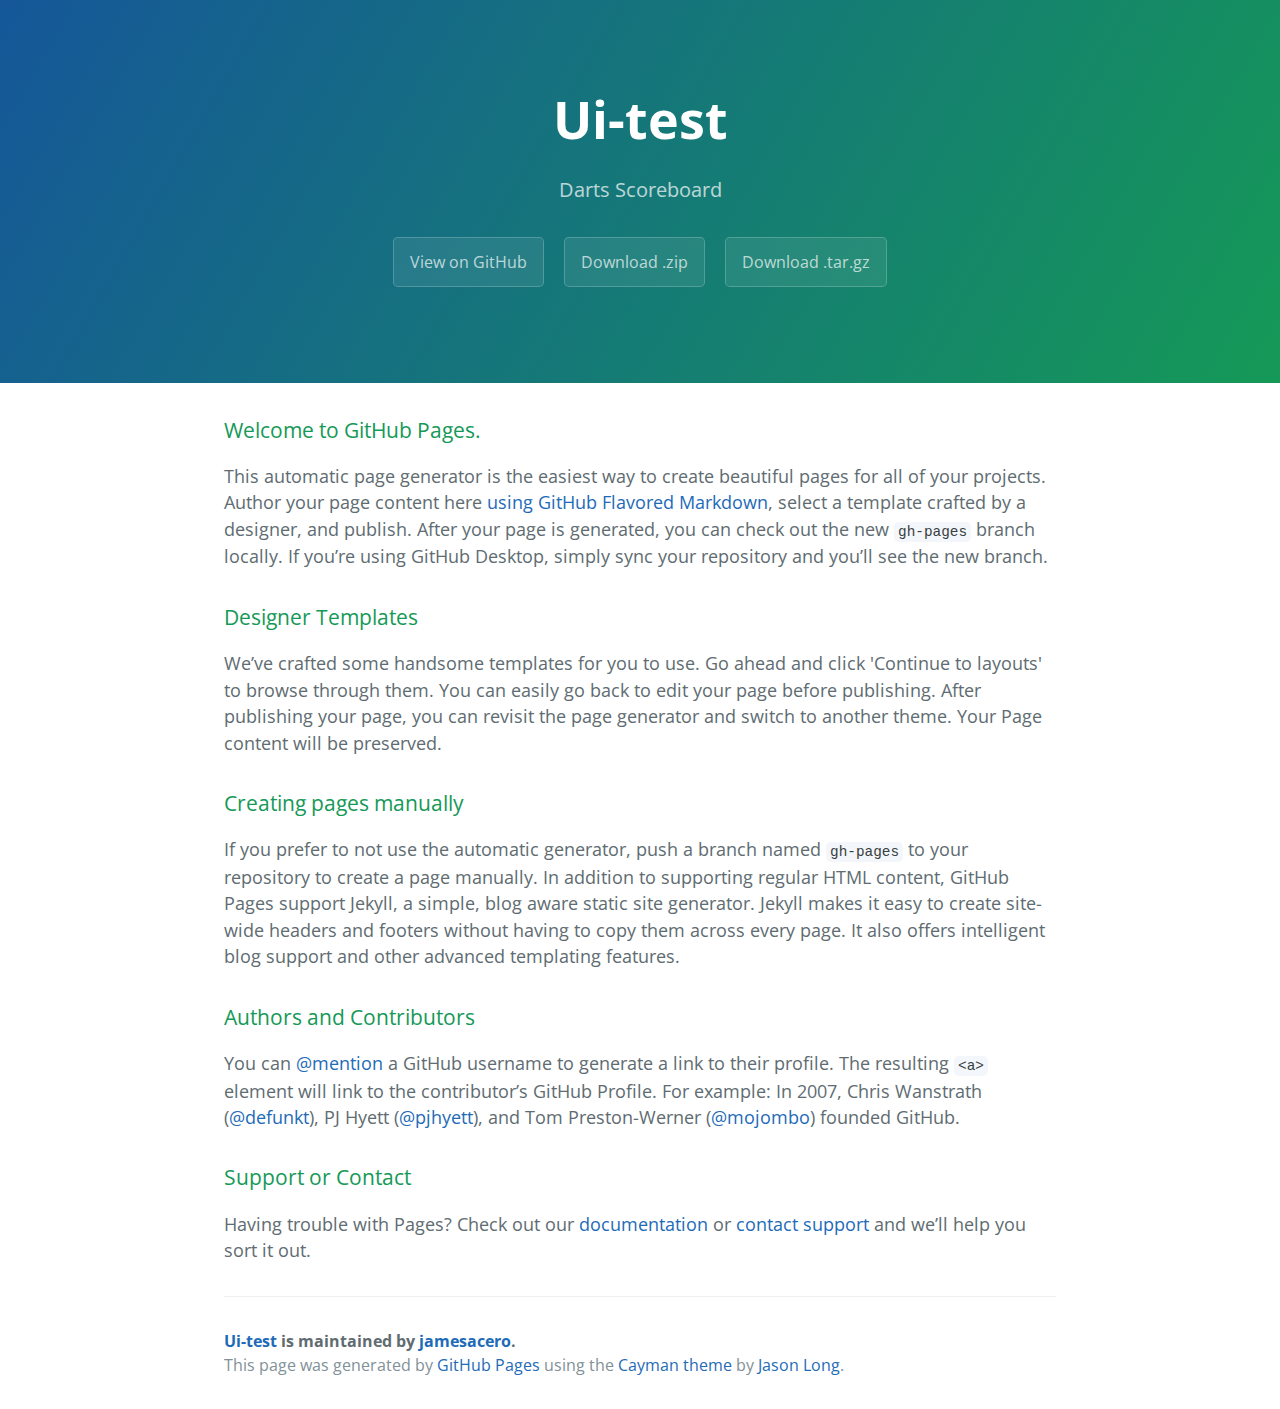
<file: index.html>
<!DOCTYPE html>
<html lang="en-us">
  <head>
    <meta charset="UTF-8">
    <title>Ui-test by jamesacero</title>
    <meta name="viewport" content="width=device-width, initial-scale=1">
    <link rel="stylesheet" type="text/css" href="stylesheets/normalize.css" media="screen">
    <link href='https://fonts.googleapis.com/css?family=Open+Sans:400,700' rel='stylesheet' type='text/css'>
    <link rel="stylesheet" type="text/css" href="stylesheets/stylesheet.css" media="screen">
    <link rel="stylesheet" type="text/css" href="stylesheets/github-light.css" media="screen">
  </head>
  <body>
    <section class="page-header">
      <h1 class="project-name">Ui-test</h1>
      <h2 class="project-tagline">Darts Scoreboard</h2>
      <a href="https://github.com/jamesacero/ui-test" class="btn">View on GitHub</a>
      <a href="https://github.com/jamesacero/ui-test/zipball/master" class="btn">Download .zip</a>
      <a href="https://github.com/jamesacero/ui-test/tarball/master" class="btn">Download .tar.gz</a>
    </section>

    <section class="main-content">
      <h3>
<a id="welcome-to-github-pages" class="anchor" href="#welcome-to-github-pages" aria-hidden="true"><span class="octicon octicon-link"></span></a>Welcome to GitHub Pages.</h3>

<p>This automatic page generator is the easiest way to create beautiful pages for all of your projects. Author your page content here <a href="https://guides.github.com/features/mastering-markdown/">using GitHub Flavored Markdown</a>, select a template crafted by a designer, and publish. After your page is generated, you can check out the new <code>gh-pages</code> branch locally. If you’re using GitHub Desktop, simply sync your repository and you’ll see the new branch.</p>

<h3>
<a id="designer-templates" class="anchor" href="#designer-templates" aria-hidden="true"><span class="octicon octicon-link"></span></a>Designer Templates</h3>

<p>We’ve crafted some handsome templates for you to use. Go ahead and click 'Continue to layouts' to browse through them. You can easily go back to edit your page before publishing. After publishing your page, you can revisit the page generator and switch to another theme. Your Page content will be preserved.</p>

<h3>
<a id="creating-pages-manually" class="anchor" href="#creating-pages-manually" aria-hidden="true"><span class="octicon octicon-link"></span></a>Creating pages manually</h3>

<p>If you prefer to not use the automatic generator, push a branch named <code>gh-pages</code> to your repository to create a page manually. In addition to supporting regular HTML content, GitHub Pages support Jekyll, a simple, blog aware static site generator. Jekyll makes it easy to create site-wide headers and footers without having to copy them across every page. It also offers intelligent blog support and other advanced templating features.</p>

<h3>
<a id="authors-and-contributors" class="anchor" href="#authors-and-contributors" aria-hidden="true"><span class="octicon octicon-link"></span></a>Authors and Contributors</h3>

<p>You can <a href="https://github.com/blog/821" class="user-mention">@mention</a> a GitHub username to generate a link to their profile. The resulting <code>&lt;a&gt;</code> element will link to the contributor’s GitHub Profile. For example: In 2007, Chris Wanstrath (<a href="https://github.com/defunkt" class="user-mention">@defunkt</a>), PJ Hyett (<a href="https://github.com/pjhyett" class="user-mention">@pjhyett</a>), and Tom Preston-Werner (<a href="https://github.com/mojombo" class="user-mention">@mojombo</a>) founded GitHub.</p>

<h3>
<a id="support-or-contact" class="anchor" href="#support-or-contact" aria-hidden="true"><span class="octicon octicon-link"></span></a>Support or Contact</h3>

<p>Having trouble with Pages? Check out our <a href="https://help.github.com/pages">documentation</a> or <a href="https://github.com/contact">contact support</a> and we’ll help you sort it out.</p>

      <footer class="site-footer">
        <span class="site-footer-owner"><a href="https://github.com/jamesacero/ui-test">Ui-test</a> is maintained by <a href="https://github.com/jamesacero">jamesacero</a>.</span>

        <span class="site-footer-credits">This page was generated by <a href="https://pages.github.com">GitHub Pages</a> using the <a href="https://github.com/jasonlong/cayman-theme">Cayman theme</a> by <a href="https://twitter.com/jasonlong">Jason Long</a>.</span>
      </footer>

    </section>

  
  </body>
</html>
</file>
<file: stylesheets/stylesheet.css>
* {
  box-sizing: border-box; }

body {
  padding: 0;
  margin: 0;
  font-family: "Open Sans", "Helvetica Neue", Helvetica, Arial, sans-serif;
  font-size: 16px;
  line-height: 1.5;
  color: #606c71; }

a {
  color: #1e6bb8;
  text-decoration: none; }
  a:hover {
    text-decoration: underline; }

.btn {
  display: inline-block;
  margin-bottom: 1rem;
  color: rgba(255, 255, 255, 0.7);
  background-color: rgba(255, 255, 255, 0.08);
  border-color: rgba(255, 255, 255, 0.2);
  border-style: solid;
  border-width: 1px;
  border-radius: 0.3rem;
  transition: color 0.2s, background-color 0.2s, border-color 0.2s; }
  .btn + .btn {
    margin-left: 1rem; }

.btn:hover {
  color: rgba(255, 255, 255, 0.8);
  text-decoration: none;
  background-color: rgba(255, 255, 255, 0.2);
  border-color: rgba(255, 255, 255, 0.3); }

@media screen and (min-width: 64em) {
  .btn {
    padding: 0.75rem 1rem; } }

@media screen and (min-width: 42em) and (max-width: 64em) {
  .btn {
    padding: 0.6rem 0.9rem;
    font-size: 0.9rem; } }

@media screen and (max-width: 42em) {
  .btn {
    display: block;
    width: 100%;
    padding: 0.75rem;
    font-size: 0.9rem; }
    .btn + .btn {
      margin-top: 1rem;
      margin-left: 0; } }

.page-header {
  color: #fff;
  text-align: center;
  background-color: #159957;
  background-image: linear-gradient(120deg, #155799, #159957); }

@media screen and (min-width: 64em) {
  .page-header {
    padding: 5rem 6rem; } }

@media screen and (min-width: 42em) and (max-width: 64em) {
  .page-header {
    padding: 3rem 4rem; } }

@media screen and (max-width: 42em) {
  .page-header {
    padding: 2rem 1rem; } }

.project-name {
  margin-top: 0;
  margin-bottom: 0.1rem; }

@media screen and (min-width: 64em) {
  .project-name {
    font-size: 3.25rem; } }

@media screen and (min-width: 42em) and (max-width: 64em) {
  .project-name {
    font-size: 2.25rem; } }

@media screen and (max-width: 42em) {
  .project-name {
    font-size: 1.75rem; } }

.project-tagline {
  margin-bottom: 2rem;
  font-weight: normal;
  opacity: 0.7; }

@media screen and (min-width: 64em) {
  .project-tagline {
    font-size: 1.25rem; } }

@media screen and (min-width: 42em) and (max-width: 64em) {
  .project-tagline {
    font-size: 1.15rem; } }

@media screen and (max-width: 42em) {
  .project-tagline {
    font-size: 1rem; } }

.main-content :first-child {
  margin-top: 0; }
.main-content img {
  max-width: 100%; }
.main-content h1, .main-content h2, .main-content h3, .main-content h4, .main-content h5, .main-content h6 {
  margin-top: 2rem;
  margin-bottom: 1rem;
  font-weight: normal;
  color: #159957; }
.main-content p {
  margin-bottom: 1em; }
.main-content code {
  padding: 2px 4px;
  font-family: Consolas, "Liberation Mono", Menlo, Courier, monospace;
  font-size: 0.9rem;
  color: #383e41;
  background-color: #f3f6fa;
  border-radius: 0.3rem; }
.main-content pre {
  padding: 0.8rem;
  margin-top: 0;
  margin-bottom: 1rem;
  font: 1rem Consolas, "Liberation Mono", Menlo, Courier, monospace;
  color: #567482;
  word-wrap: normal;
  background-color: #f3f6fa;
  border: solid 1px #dce6f0;
  border-radius: 0.3rem; }
  .main-content pre > code {
    padding: 0;
    margin: 0;
    font-size: 0.9rem;
    color: #567482;
    word-break: normal;
    white-space: pre;
    background: transparent;
    border: 0; }
.main-content .highlight {
  margin-bottom: 1rem; }
  .main-content .highlight pre {
    margin-bottom: 0;
    word-break: normal; }
.main-content .highlight pre, .main-content pre {
  padding: 0.8rem;
  overflow: auto;
  font-size: 0.9rem;
  line-height: 1.45;
  border-radius: 0.3rem; }
.main-content pre code, .main-content pre tt {
  display: inline;
  max-width: initial;
  padding: 0;
  margin: 0;
  overflow: initial;
  line-height: inherit;
  word-wrap: normal;
  background-color: transparent;
  border: 0; }
  .main-content pre code:before, .main-content pre code:after, .main-content pre tt:before, .main-content pre tt:after {
    content: normal; }
.main-content ul, .main-content ol {
  margin-top: 0; }
.main-content blockquote {
  padding: 0 1rem;
  margin-left: 0;
  color: #819198;
  border-left: 0.3rem solid #dce6f0; }
  .main-content blockquote > :first-child {
    margin-top: 0; }
  .main-content blockquote > :last-child {
    margin-bottom: 0; }
.main-content table {
  display: block;
  width: 100%;
  overflow: auto;
  word-break: normal;
  word-break: keep-all; }
  .main-content table th {
    font-weight: bold; }
  .main-content table th, .main-content table td {
    padding: 0.5rem 1rem;
    border: 1px solid #e9ebec; }
.main-content dl {
  padding: 0; }
  .main-content dl dt {
    padding: 0;
    margin-top: 1rem;
    font-size: 1rem;
    font-weight: bold; }
  .main-content dl dd {
    padding: 0;
    margin-bottom: 1rem; }
.main-content hr {
  height: 2px;
  padding: 0;
  margin: 1rem 0;
  background-color: #eff0f1;
  border: 0; }

@media screen and (min-width: 64em) {
  .main-content {
    max-width: 64rem;
    padding: 2rem 6rem;
    margin: 0 auto;
    font-size: 1.1rem; } }

@media screen and (min-width: 42em) and (max-width: 64em) {
  .main-content {
    padding: 2rem 4rem;
    font-size: 1.1rem; } }

@media screen and (max-width: 42em) {
  .main-content {
    padding: 2rem 1rem;
    font-size: 1rem; } }

.site-footer {
  padding-top: 2rem;
  margin-top: 2rem;
  border-top: solid 1px #eff0f1; }

.site-footer-owner {
  display: block;
  font-weight: bold; }

.site-footer-credits {
  color: #819198; }

@media screen and (min-width: 64em) {
  .site-footer {
    font-size: 1rem; } }

@media screen and (min-width: 42em) and (max-width: 64em) {
  .site-footer {
    font-size: 1rem; } }

@media screen and (max-width: 42em) {
  .site-footer {
    font-size: 0.9rem; } }
</file>
<file: stylesheets/github-light.css>
/*
   Copyright 2014 GitHub Inc.

   Licensed under the Apache License, Version 2.0 (the "License");
   you may not use this file except in compliance with the License.
   You may obtain a copy of the License at

       http://www.apache.org/licenses/LICENSE-2.0

   Unless required by applicable law or agreed to in writing, software
   distributed under the License is distributed on an "AS IS" BASIS,
   WITHOUT WARRANTIES OR CONDITIONS OF ANY KIND, either express or implied.
   See the License for the specific language governing permissions and
   limitations under the License.

*/

.pl-c /* comment */ {
  color: #969896;
}

.pl-c1      /* constant, markup.raw, meta.diff.header, meta.module-reference, meta.property-name, support, support.constant, support.variable, variable.other.constant */,
.pl-s .pl-v /* string variable */ {
  color: #0086b3;
}

.pl-e  /* entity */,
.pl-en /* entity.name */ {
  color: #795da3;
}

.pl-s .pl-s1 /* string source */,
.pl-smi      /* storage.modifier.import, storage.modifier.package, storage.type.java, variable.other, variable.parameter.function */ {
  color: #333;
}

.pl-ent /* entity.name.tag */ {
  color: #63a35c;
}

.pl-k /* keyword, storage, storage.type */ {
  color: #a71d5d;
}

.pl-pds              /* punctuation.definition.string, string.regexp.character-class */,
.pl-s                /* string */,
.pl-s .pl-pse .pl-s1 /* string punctuation.section.embedded source */,
.pl-sr               /* string.regexp */,
.pl-sr .pl-cce       /* string.regexp constant.character.escape */,
.pl-sr .pl-sra       /* string.regexp string.regexp.arbitrary-repitition */,
.pl-sr .pl-sre       /* string.regexp source.ruby.embedded */ {
  color: #183691;
}

.pl-v /* variable */ {
  color: #ed6a43;
}

.pl-id /* invalid.deprecated */ {
  color: #b52a1d;
}

.pl-ii /* invalid.illegal */ {
  background-color: #b52a1d;
  color: #f8f8f8;
}

.pl-sr .pl-cce /* string.regexp constant.character.escape */ {
  color: #63a35c;
  font-weight: bold;
}

.pl-ml /* markup.list */ {
  color: #693a17;
}

.pl-mh        /* markup.heading */,
.pl-mh .pl-en /* markup.heading entity.name */,
.pl-ms        /* meta.separator */ {
  color: #1d3e81;
  font-weight: bold;
}

.pl-mq /* markup.quote */ {
  color: #008080;
}

.pl-mi /* markup.italic */ {
  color: #333;
  font-style: italic;
}

.pl-mb /* markup.bold */ {
  color: #333;
  font-weight: bold;
}

.pl-md /* markup.deleted, meta.diff.header.from-file */ {
  background-color: #ffecec;
  color: #bd2c00;
}

.pl-mi1 /* markup.inserted, meta.diff.header.to-file */ {
  background-color: #eaffea;
  color: #55a532;
}

.pl-mdr /* meta.diff.range */ {
  color: #795da3;
  font-weight: bold;
}

.pl-mo /* meta.output */ {
  color: #1d3e81;
}
</file>
